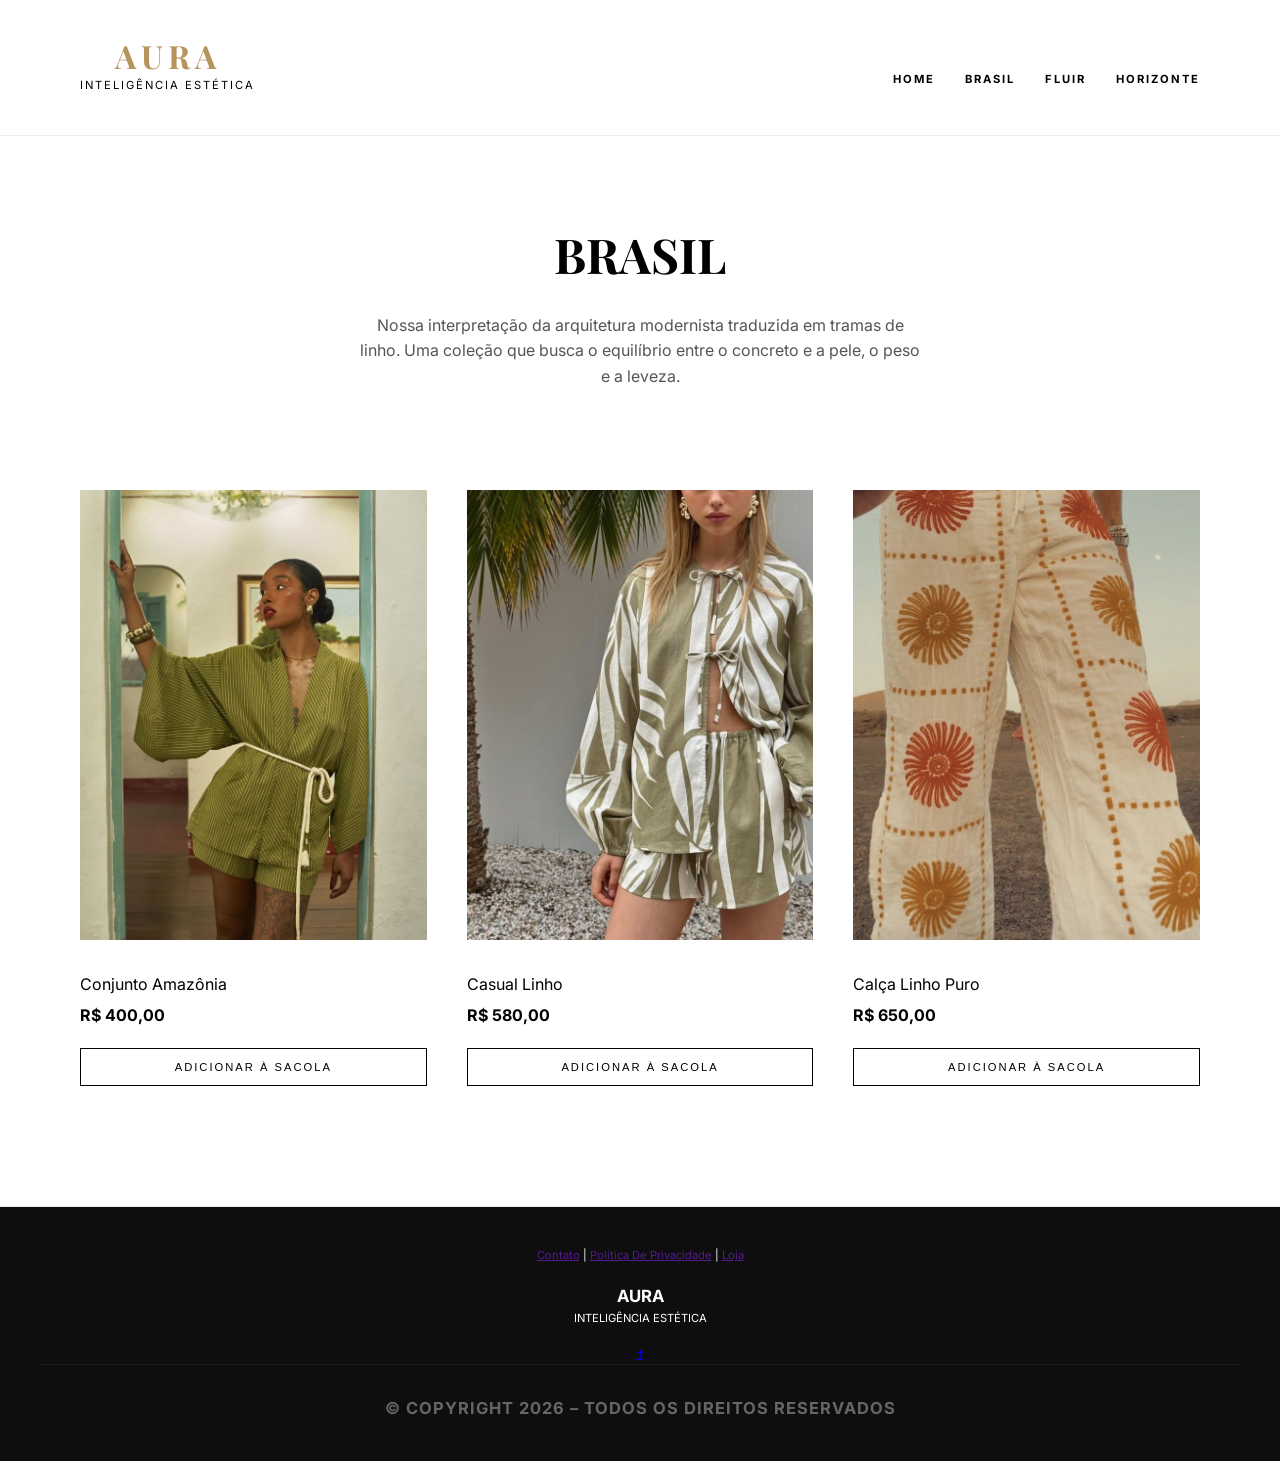
<file: seção/brasil.html>
<!DOCTYPE html>
<html lang="pt-br">
<head>
    <meta charset="UTF-8">
    <meta name="viewport" content="width=device-width, initial-scale=1.0">
    <title>Coleção BRASIL | AURA</title>
    <link href="https://fonts.googleapis.com/css2?family=Playfair+Display:ital,wght@0,400;0,700;1,400&family=Inter:wght@300;400;700&display=swap" rel="stylesheet">
   <link rel="stylesheet" href="../css/style.css">
</head>
<body>

    <header class="cabecalho-principal">
        <div class="container-menu">
            <div class="logotipo">
                <h1>AURA</h1>
                <span>INTELIGÊNCIA ESTÉTICA</span>
            </div>
            <nav class="navegacao-principal">
                <ul>
                    <li><a href="../index.html">HOME</a></li>
                    <li><a href="../seção/brasil.html" class="ativo">BRASIL</a></li>
                    <li><a href="../seção/fluir.html">FLUIR</a></li>
                    <li><a href="../seção/horizonte.html">HORIZONTE</a></li>
                </ul>
            </nav>
        </div>
    </header>

    <main class="pagina-colecao">
        <section class="intro-colecao">
            <h1>BRASIL</h1>
            <p class="resumo-colecao">
                Nossa interpretação da arquitetura modernista traduzida em tramas de linho. 
                Uma coleção que busca o equilíbrio entre o concreto e a pele, o peso e a leveza.
            </p>
        </section>

        <section class="grade-produtos">
            <article class="card-produto">
                <div class="imagem-wrapper">
                    <img src="../img/brasil-1.jpg" alt="Conjunto Amazônia">
                </div>
                <div class="info-produto">
                    <h3>Conjunto Amazônia</h3>
                    <p class="preco">R$ 400,00</p>
                    <button class="btn-adicionar">ADICIONAR À SACOLA</button>
                </div>
            </article>

            <article class="card-produto">
                <div class="imagem-wrapper">
                    <img src="../img/brasil-2.jpg" alt="Casual Linho">
                </div>
                <div class="info-produto">
                    <h3>Casual Linho</h3>
                    <p class="preco">R$ 580,00</p>
                    <button class="btn-adicionar">ADICIONAR À SACOLA</button>
                </div>
            </article>
            <article class="card-produto">
                <div class="imagem-wrapper">
                    <img src="../img/brasil-3.jpg" alt="Calça Linho Puro">
                </div>
                <div class="info-produto">
                    <h3>Calça Linho Puro</h3>
                    <p class="preco">R$ 650,00</p>
                    <button class="btn-adicionar">ADICIONAR À SACOLA</button>
                </div>
            
        </section>
    </main>

    <footer class="rodape-aura">
        <div class="container-superior-rodape">
            <nav class="links-auxiliares">
                <a href="">Contato</a>
                <span class="divisor">|</span>
                <a href="">Política De Privacidade</a>
                <span class="divisor">|</span>
                <a href="">Loja</a>
            </nav>
            <br>
        </div>

        <div class="container-principal-rodape">
            <div class="logo-rodape-fundo">
                <h2 class="logo-aura">AURA</h2>
                <span class="sub-logo">INTELIGÊNCIA ESTÉTICA</span>
            </div>
<br>
            
                <a href="brasil.html" class="seta-topo">↑</a>
            </div>
        </div>

        <div class="copyright-bazaar">
            <h2>© COPYRIGHT 2026 – TODOS OS DIREITOS RESERVADOS</h2>
        </div>
    </footer>

</body>
</html>
</file>
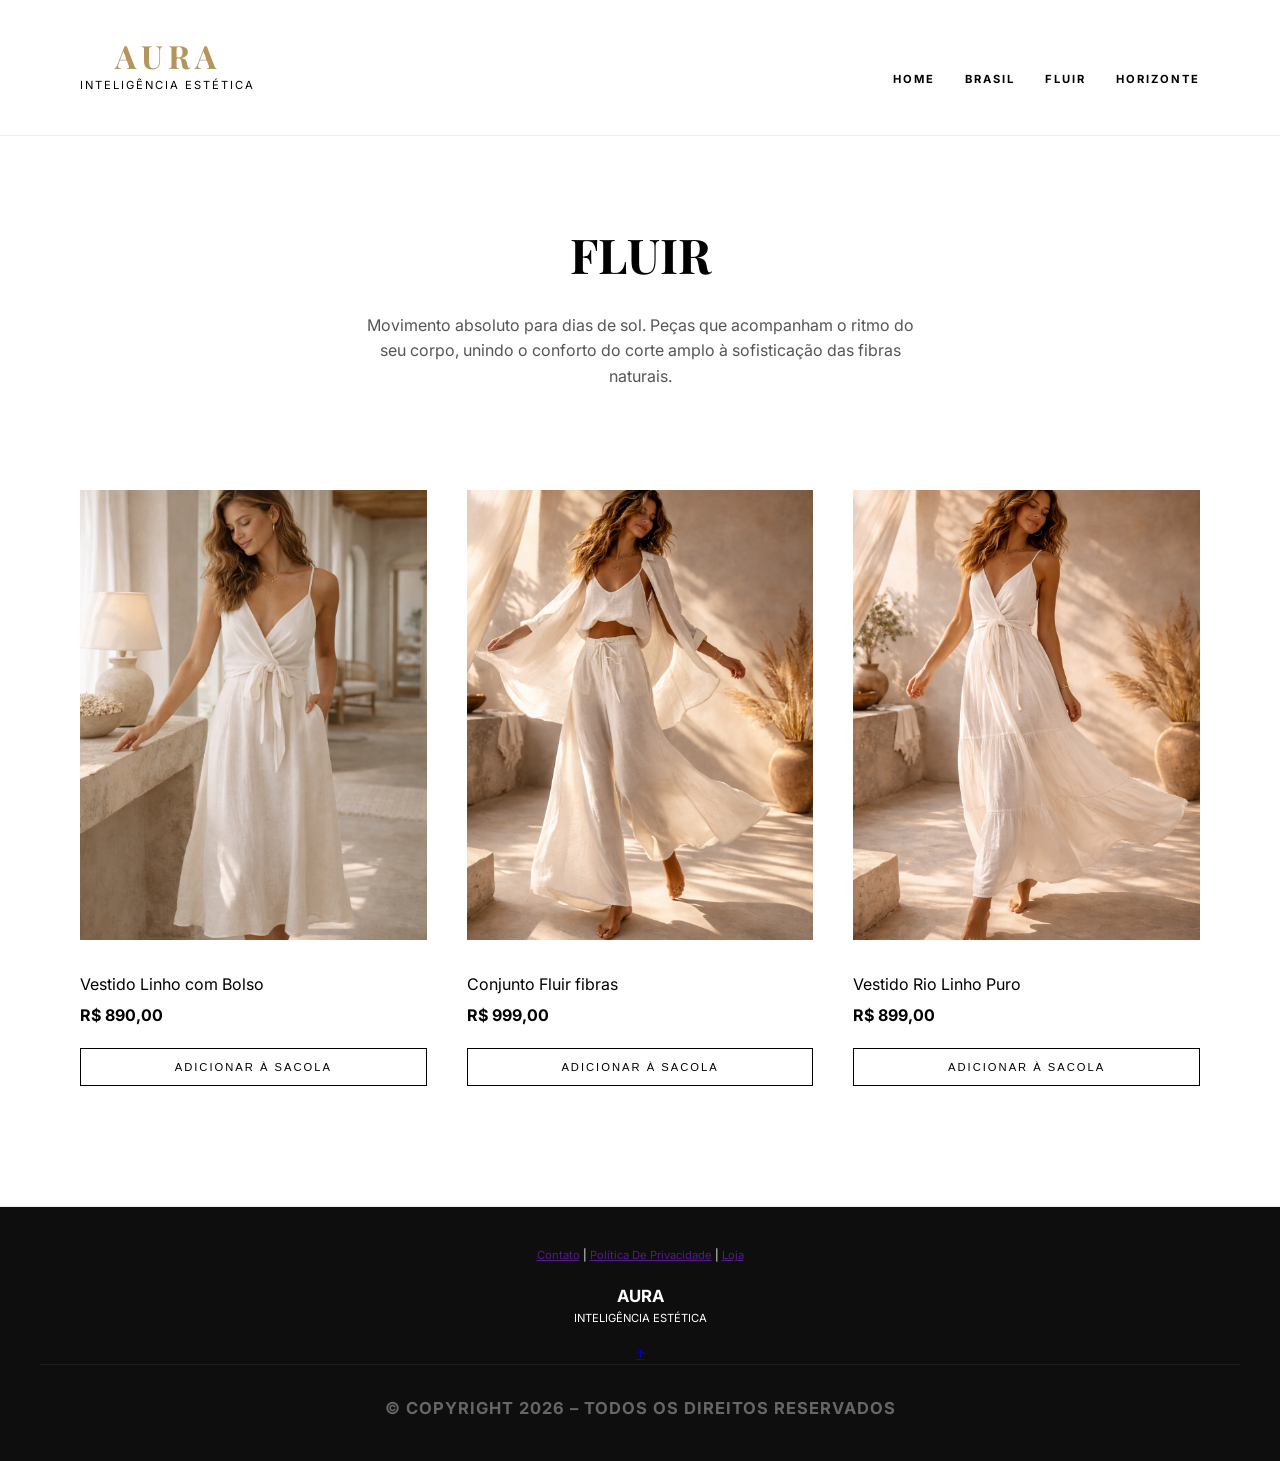
<file: seção/fluir.html>
<!DOCTYPE html>
<html lang="pt-br">
<head>
    <meta charset="UTF-8">
    <meta name="viewport" content="width=device-width, initial-scale=1.0">
    <title>Coleção BRASIL | AURA</title>
    <link href="https://fonts.googleapis.com/css2?family=Playfair+Display:ital,wght@0,400;0,700;1,400&family=Inter:wght@300;400;700&display=swap" rel="stylesheet">
    <link rel="stylesheet" href="../css/style.css">
</head>
<body>

    <header class="cabecalho-principal">
        <div class="container-menu">
            <div class="logotipo">
                <h1>AURA</h1>
                <span>INTELIGÊNCIA ESTÉTICA</span>
            </div>
            <nav class="navegacao-principal">
                <ul>
                    <li><a href="../index.html">HOME</a></li>
                    <li><a href="../seção/brasil.html" class="ativo">BRASIL</a></li>
                    <li><a href="../seção/fluir.html">FLUIR</a></li>
                    <li><a href="../seção/horizonte.html">HORIZONTE</a></li>
                </ul>
            </nav>
        </div>
    </header>

    <main class="pagina-colecao">
        <section class="intro-colecao">
            <h1>FLUIR</h1>
            <p class="resumo-colecao">
                Movimento absoluto para dias de sol. Peças que acompanham o ritmo do seu corpo, unindo o conforto do corte amplo à sofisticação das fibras naturais.
            </p>
        </section>

        <section class="grade-produtos">
            <article class="card-produto">
                <div class="imagem-wrapper">
                    <img src="../img/fluir-1.jpg" alt="Vestido Linho com Bolso">
                </div>
                <div class="info-produto">
                    <h3>Vestido Linho com Bolso</h3>
                    <p class="preco">R$ 890,00</p>
                    <button class="btn-adicionar">ADICIONAR À SACOLA</button>
                </div>
            </article>

            <article class="card-produto">
                <div class="imagem-wrapper">
                    <img src="../img/fluir-2.jpg" alt="Conjunto Fluir fibras">
                </div>
                <div class="info-produto">
                    <h3>Conjunto Fluir fibras</h3>
                    <p class="preco">R$ 999,00</p>
                    <button class="btn-adicionar">ADICIONAR À SACOLA</button>
                </div>
            </article>

            <article class="card-produto">
                <div class="imagem-wrapper">
                    <img src="../img/fluir-3.jpg" alt="Vestido Rio Linho Puro">
                </div>
                <div class="info-produto">
                    <h3>Vestido Rio Linho Puro</h3>
                    <p class="preco">R$ 899,00</p>
                    <button class="btn-adicionar">ADICIONAR À SACOLA</button>
                </div>
            </article>

            
            
        </section>
    </main>

    <footer class="rodape-aura">
        <div class="container-superior-rodape">
            <nav class="links-auxiliares">
                <a href="">Contato</a>
                <span class="divisor">|</span>
                <a href="">Política De Privacidade</a>
                <span class="divisor">|</span>
                <a href="">Loja</a>
            </nav>
            <br>
        </div>

        <div class="container-principal-rodape">
            <div class="logo-rodape-fundo">
                <h2 class="logo-aura">AURA</h2>
                <span class="sub-logo">INTELIGÊNCIA ESTÉTICA</span>
            </div>
<br>
            
                <a href="fluir.html" class="seta-topo">↑</a>
            </div>
        </div>

        <div class="copyright-bazaar">
            <h2>© COPYRIGHT 2026 – TODOS OS DIREITOS RESERVADOS</h2>
        </div>
    </footer>

</body>
</html>
</file>
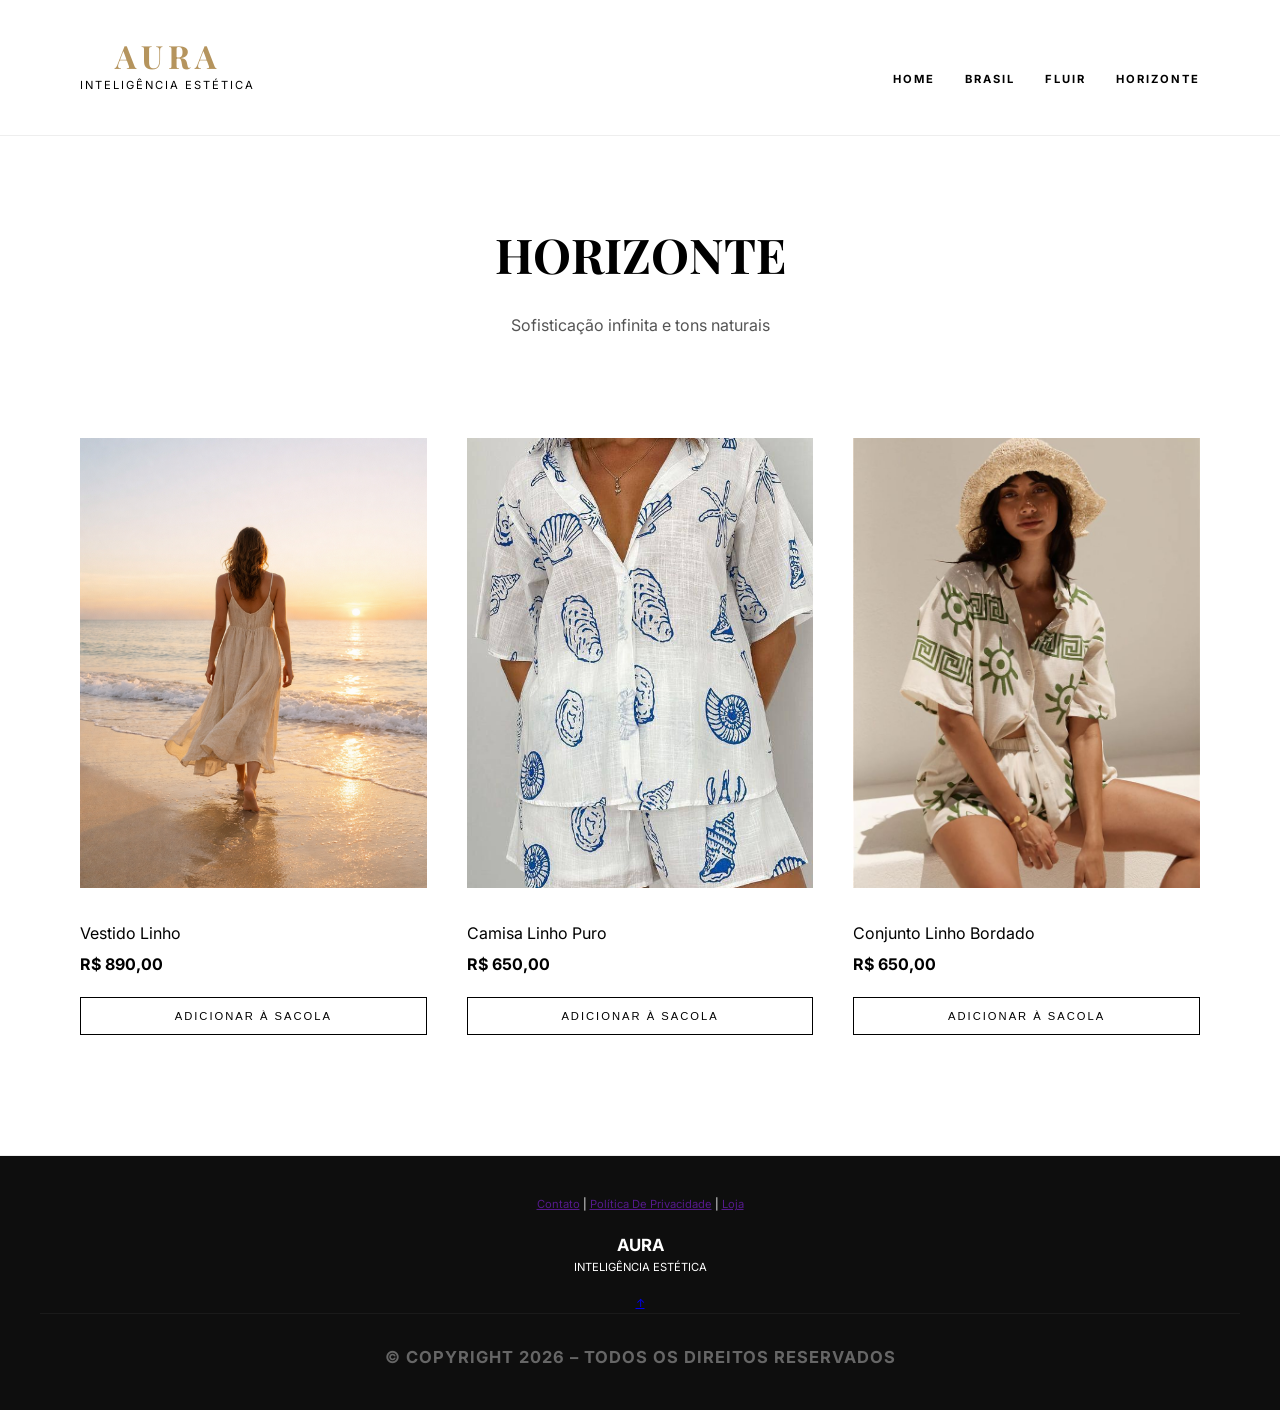
<file: seção/horizonte.html>
<!DOCTYPE html>
<html lang="pt-br">
<head>
    <meta charset="UTF-8">
    <meta name="viewport" content="width=device-width, initial-scale=1.0">
    <title>Coleção BRASIL | AURA</title>
    <link href="https://fonts.googleapis.com/css2?family=Playfair+Display:ital,wght@0,400;0,700;1,400&family=Inter:wght@300;400;700&display=swap" rel="stylesheet">
    <link rel="stylesheet" href="../css/style.css">
</head>
<body>

    <header class="cabecalho-principal">
        <div class="container-menu">
            <div class="logotipo">
                <h1>AURA</h1>
                <span>INTELIGÊNCIA ESTÉTICA</span>
            </div>
            <nav class="navegacao-principal">
                <ul>
                    <li><a href="../index.html">HOME</a></li>
                    <li><a href="../seção/brasil.html" class="ativo">BRASIL</a></li>
                    <li><a href="../seção/fluir.html">FLUIR</a></li>
                    <li><a href="../seção/horizonte.html">HORIZONTE</a></li>
                </ul>
            </nav>
        </div>
    </header>

    <main class="pagina-colecao">
        <section class="intro-colecao">
            <h1>HORIZONTE</h1>
            <p class="resumo-colecao">
                Sofisticação infinita e tons naturais
            </p>
        </section>

        <section class="grade-produtos">
            <article class="card-produto">
                <div class="imagem-wrapper">
                    <img src="../img/horizonte.png" alt="Vestido Linho">
                </div>
                <div class="info-produto">
                    <h3>Vestido Linho</h3>
                    <p class="preco">R$ 890,00</p>
                    <button class="btn-adicionar">ADICIONAR À SACOLA</button>
                </div>
            </article>

            <article class="card-produto">
                <div class="imagem-wrapper">
                    <img src="../img/horizonte-1.jpg" alt="CAmisa Linho Puro">
                </div>
                <div class="info-produto">
                    <h3>Camisa Linho Puro </h3>
                    <p class="preco">R$ 650,00</p>
                    <button class="btn-adicionar">ADICIONAR À SACOLA</button>
                </div>
            </article>
            <article class="card-produto">
                <div class="imagem-wrapper">
                    <img src="../img/horizonte-2.jpg" alt="Conjunto Linho Bordado">
                </div>
                <div class="info-produto">
                    <h3>Conjunto Linho Bordado</h3>
                    <p class="preco">R$ 650,00</p>
                    <button class="btn-adicionar">ADICIONAR À SACOLA</button>
                </div>
            
        </section>
    </main>

   <footer class="rodape-aura">
        <div class="container-superior-rodape">
            <nav class="links-auxiliares">
                <a href="">Contato</a>
                <span class="divisor">|</span>
                <a href="">Política De Privacidade</a>
                <span class="divisor">|</span>
                <a href="">Loja</a>
            </nav>
            <br>
        </div>

        <div class="container-principal-rodape">
            <div class="logo-rodape-fundo">
                <h2 class="logo-aura">AURA</h2>
                <span class="sub-logo">INTELIGÊNCIA ESTÉTICA</span>
            </div>
<br>
            
                <a href="horizonte.html" class="seta-topo">↑</a>
            </div>
        </div>

        <div class="copyright-bazaar">
            <h2>© COPYRIGHT 2026 – TODOS OS DIREITOS RESERVADOS</h2>
        </div>
    </footer>

</body>
</html>
</file>
<file: css/style.css>
/* 
    GERAIS
    */
:root {
    --ouro: #b5945d;
    --preto: #000000;
    --branco: #ffffff;
    --cinza-suave: #f9f9f9;
    --fonte-serif: 'Playfair Display', serif;
    --fonte-sans: 'Inter', sans-serif;
}

* {
    margin: 0;
    padding: 0;
    box-sizing: border-box;
}

html {
    scroll-behavior: smooth;
}

body {
    background-color: var(--branco);
    font-family: var(--fonte-sans);
    color: var(--preto);
    line-height: 1.6;
}

/* 
   CABEÇALHO
    */
.cabecalho-principal {
    background-color: var(--branco);
    border-bottom: 1px solid #eeeeee;
    padding: 20px 0;
    position: sticky;
    top: 0;
    z-index: 1000;
}

.container-menu {
    max-width: 1400px;
    margin: 0 auto;
    display: flex;
    justify-content: space-between;
    align-items: center;
    padding: 0 40px;
}

.logotipo h1 {
    font-family: var(--fonte-serif);
    font-size: 2.5rem;
    letter-spacing: 8px;
    color: var(--ouro);
    line-height: 1;
}

.logotipo span {
    font-size: 0.6rem;
    letter-spacing: 4px;
    display: block;
    color: var(--preto);
    text-align: center;
    margin-top: 5px;
}

.navegacao-principal ul {
    display: flex;
    list-style: none;
    gap: 35px;
}

.navegacao-principal a {
    text-decoration: none;
    color: var(--preto);
    font-size: 0.75rem;
    font-weight: 700;
    letter-spacing: 1px;
    transition: 0.3s;
}

.navegacao-principal a:hover {
    color: var(--ouro);
}

.botao-busca {
    background: none;
    border: 1px solid var(--preto);
    padding: 8px 20px;
    font-size: 0.7rem;
    font-weight: 700;
    cursor: pointer;
}

/* 
    VÍDEO
   */
.porta-entrada {
    position: relative;
    height: 90vh;
    width: 100%;
    overflow: hidden;
    display: flex;
    align-items: center;
    justify-content: flex-start;
}

.video-container {
    position: absolute;
    top: 0;
    left: 0;
    width: 100%;
    height: 100%;
    z-index: -1;
}

.video-fundo {
    width: 100%;
    height: 100%;
    object-fit: cover;
}

.camada-escura {
    position: absolute;
    top: 0;
    left: 0;
    width: 100%;
    height: 100%;
    background: linear-gradient(to right, rgba(5, 5, 5, 0.8) 0%, rgba(0, 0, 0, 0) 100%);
}

.conteudo-entrada {
    padding: 0 80px;
    width: 100%;
    display: flex;
    flex-direction: column;
    align-items: flex-start;
    z-index: 2;
}

.lema-aura {
    font-size: clamp(3rem, 10vw, 5.5rem);
    font-weight: 900;
    line-height: 0.85;
    letter-spacing: -3px;
    text-transform: uppercase;
    color: #b5945d;
}

.tagline {
    font-size: 1.2rem;
    margin-top: 20px;
    color: #f5f2f2;
}

/* 
    HISTÓRIA
   */
.secao-historia {
    padding: 120px 40px;
    background-color: var(--branco);
}

.container-historia {
    max-width: 1200px;
    margin: 0 auto;
    display: flex;
    gap: 100px;
    align-items: center;
}

.imagens-historia {
    position: relative;
    width: 500px;
    height: 550px;
    flex-shrink: 0;
}

.foto-maior {
    width: 400px;
    height: 500px;
    top: 0;
    left: 0;
    position: absolute;
    object-fit: cover;
}

.foto-menor {
    width: 280px;
    height: 380px;
    bottom: 0;
    right: 0;
    position: absolute;
    border: 15px solid var(--branco);
    object-fit: cover;
}

.titulo-sessao {
    font-family: var(--fonte-serif);
    font-size: 3.5rem;
    line-height: 1;
    margin-bottom: 30px;
}

.paragrafo-historia {
    color: #444;
    margin-bottom: 20px;
    font-size: 1.1rem;
}

.link-historia {
    text-decoration: none;
    color: var(--preto);
    font-weight: 700;
    border-bottom: 2px solid var(--ouro);
    padding-bottom: 5px;
}

/*
   VITRINE DE COLEÇÕES
   */
.vitrine-colecoes {
    display: grid;
    grid-template-columns: repeat(3, 1fr);
    gap: 15px;
    padding: 0 40px;
    margin: 50px 0;
}

.card-colecao {
    position: relative;
    height: 600px;
    overflow: hidden;
    background: #000;
}

.card-colecao img {
    width: 100%;
    height: 100%;
    object-fit: cover;
    transition: 0.5s;
    filter: brightness(0.8);
}

.card-colecao:hover img {
    transform: scale(1.03);
    filter: brightness(1);
}

.overlay-colecao {
    position: absolute;
    bottom: 40px;
    left: 40px;
    color: #fff;
    z-index: 2;
}

.btn-shop {
    color: #fff;
    border: 1px solid #fff;
    padding: 10px 20px;
    text-decoration: none;
    font-size: 0.7rem;
    letter-spacing: 2px;
    transition: 0.3s;
}

/* 
    RODAPÉ
    */
.rodape-aura {
    background-color: #0e0e0e;
    padding: 60px 40px 30px;
    color: #ffffff;
}

.copyright-bazaar {
    text-align: center;
    border-top: 1px solid #1a1a1a;
    padding-top: 30px;
    font-size: 11px;
    color: #666;
    letter-spacing: 1px;
    text-transform: uppercase;
}





/* 
   SEÇÃO BRASIL
   */
.secao-brasil {
    background-color: var(--branco);
    padding: 100px 0;
}

.secao-brasil .titulo {
    color: var(--ouro);
    font-size: 3rem;
}

.secao-brasil .conteudo {
    display: flex;
    flex-direction: column;
}

.hero {
    background-image: url('imagem.jpg');
    height: 100vh;
    background-size: cover;
    background-position: center;
}


/* 
   ESTILOS Brasil
 */

:root {
    --fonte-serif: 'Playfair Display', serif;
    --fonte-sans: 'Inter', sans-serif;
    --preto: #000;
    --branco: #fff;
    --cinza: #f4f4f4;
}

body {
    font-family: var(--fonte-sans);
    margin: 0;
    color: var(--preto);
}

/* 
   CABECALHO
   */

.cabecalho-principal {
    padding: 40px;
    text-align: center;
}

.logotipo h1 {
    font-family: var(--fonte-serif);
    letter-spacing: 5px;
    font-size: 2rem;
    margin: 0;
}

.logotipo span {
    font-size: 0.7rem;
    letter-spacing: 2px;
}

.navegacao-principal ul {
    list-style: none;
    padding: 0;
    display: flex;
    justify-content: center;
    gap: 30px;
    margin-top: 20px;
}

.navegacao-principal a {
    text-decoration: none;
    color: var(--preto);
    font-size: 0.7rem;
    letter-spacing: 2px;
}

/* 
   COLEÇÃO
    */

.intro-colecao {
    padding: 80px 20px;
    text-align: center;
    max-width: 600px;
    margin: 0 auto;
}

.intro-colecao h1 {
    font-family: var(--fonte-serif);
    font-size: 3rem;
    margin-bottom: 20px;
}

.resumo-colecao {
    font-size: 1rem;
    line-height: 1.6;
    color: #555;
}

/* 
   GRADE DE PRODUTOS
    */

.grade-produtos {
    display: grid;
    grid-template-columns: repeat(auto-fit, minmax(300px, 1fr));
    gap: 40px;
    padding: 20px 40px 100px;
    max-width: 1200px;
    margin: 0 auto;
}

.card-produto {
    overflow: hidden;
}

.imagem-wrapper img {
    width: 100%;
    height: 450px;
    object-fit: cover;
    transition: 0.5s;
}

.imagem-wrapper:hover img {
    transform: scale(1.02);
}

.info-produto {
    padding: 20px 0;
}

.info-produto h3 {
    font-size: 1rem;
    font-weight: 400;
    margin: 5px 0;
}

.preco {
    font-weight: 700;
    margin-bottom: 20px;
}

/* 
   BOTÃO DE COMPRA
   */

.btn-adicionar {
    background: transparent;
    border: 1px solid var(--preto);
    padding: 12px 25px;
    width: 100%;
    cursor: pointer;
    font-size: 0.7rem;
    letter-spacing: 2px;
    text-transform: uppercase;
    transition: 0.3s;
}

.btn-adicionar:hover {
    background: var(--preto);
    color: var(--branco);
}

/* 
   RODAPÉ
    */

.rodape-aura {
    text-align: center;
    padding: 40px;
    font-size: 0.7rem;
    border-top: 1px solid #eee;
}
</file>
